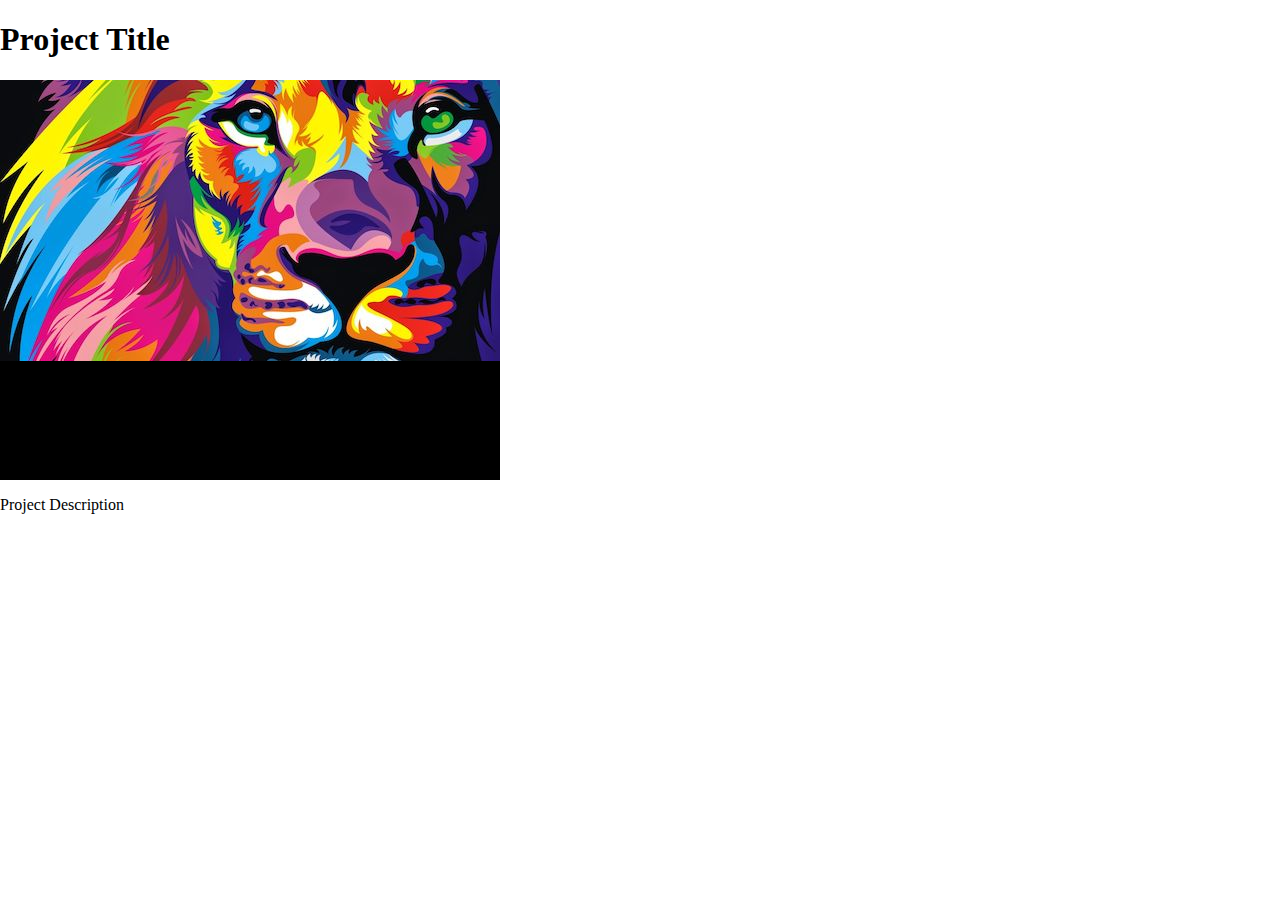
<file: _blank-template/index.html>
<!DOCTYPE html>
<html lang="en">

<head>
  <meta charset="utf-8" />
  <meta name="viewport" content="width=device-width, initial-scale=1.0">

  <title>CCLab Project</title>

  <link rel="stylesheet" type="text/css" href="style.css">

  <script src="libraries/p5.min.js"></script>
  <script src="libraries/p5.sound.min.js"></script>
  <!-- Uncomment the line below if you use audio. -->
  <!-- <script src="libraries/p5.sound.min.js"></script> -->
</head>

<body>

  <h1>Project Title</h1>

  <!-- the following div will contain the p5 canvas. -->
  <div id="canvasContainer"></div>

  <p>Project Description</p>

  <!-- the script tag below should always be at the bottom, right before the closing body tag -->
  <script src="sketch.js"></script>
</body>

</html>
</file>
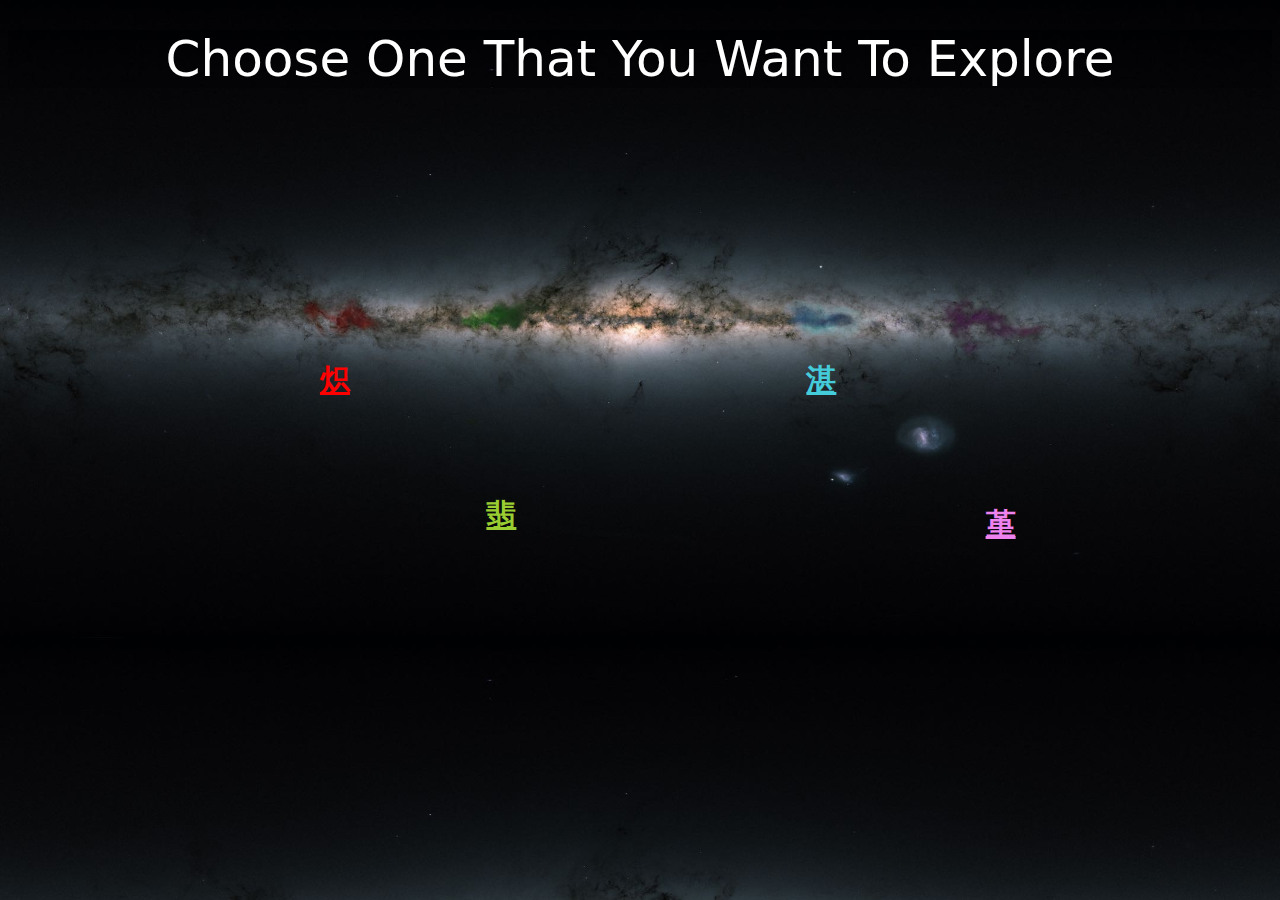
<file: final-one/index.html>
<!DOCTYPE html>
<html lang="en">

<head>
  <meta charset="utf-8" />
  <meta name="viewport" content="width=device-width, initial-scale=1.0">

  <title>Galaxy Exploration</title>

  <link rel="stylesheet" type="text/css" href="style.css">
  <link rel="stylesheet" href="https://fonts.google.com/">
  <script src="libraries/p5.min.js"></script>

</head>

<body class="index-page">
  <h1>Choose One That You Want To Explore</h1>
  <a class="red" href="page-red.html">炽</a>
  <a class="green" href="page-green.html">翡</a>
  <a class="blue" href="page-blue.html">湛</a>
  <a class="purple" href="page-purple.html">堇</a>

</body>

</html>
</file>
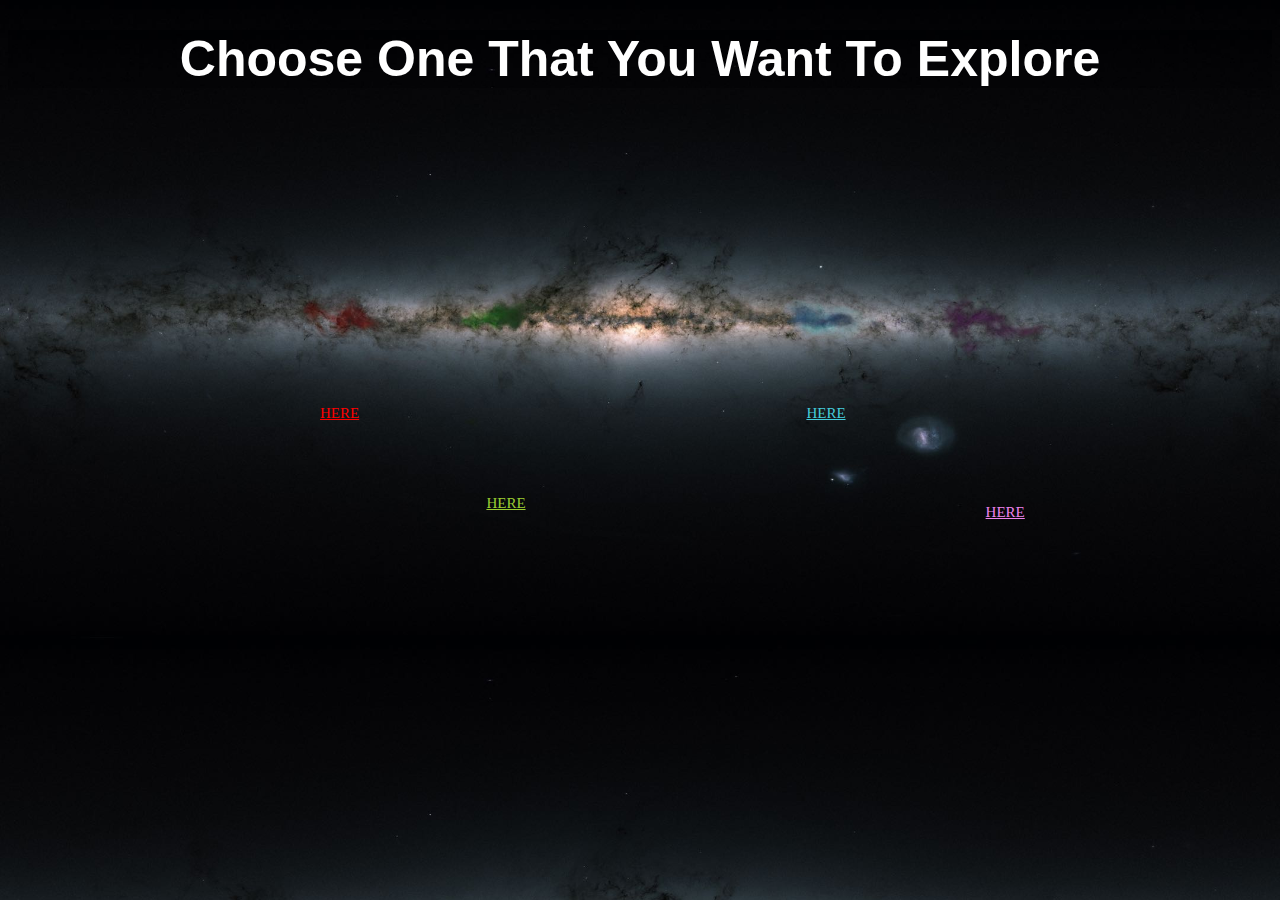
<file: perhaps-final-one/index.html>
<!DOCTYPE html>
<html lang="en">

<head>
  <meta charset="utf-8" />
  <meta name="viewport" content="width=device-width, initial-scale=1.0">

  <title>Galaxy Exploration</title>

  <link rel="stylesheet" type="text/css" href="style.css">
  <link rel="stylesheet" href="https://fonts.google.com/">
  <script src="libraries/p5.min.js"></script>
  <!-- Uncomment the line below if you use audio. -->
  <!-- <script src="libraries/p5.sound.min.js"></script> -->
</head>

<body>
  <h1>Choose One That You Want To Explore</h1>

  <!-- the following div will contain the p5 canvas. -->
  <!--<div id="canvasContainer"></div>-->
  <!-- <div class="box1" id="canvasContainer"></div> -->
  <a class="red" href="page-red.html">HERE</a>
  <a class="green" href="page-green.html">HERE</a>
  <a class="blue" href="page-blue.html">HERE</a>
  <a class="purple" href="page-purple.html">HERE</a>



  <!-- the script tag below should always be at the bottom, right before the closing body tag -->
  <!--<script src="sketch.js"></script>-->
  <!-- <script src="sketch.js"></script> -->
</body>

</html>
</file>
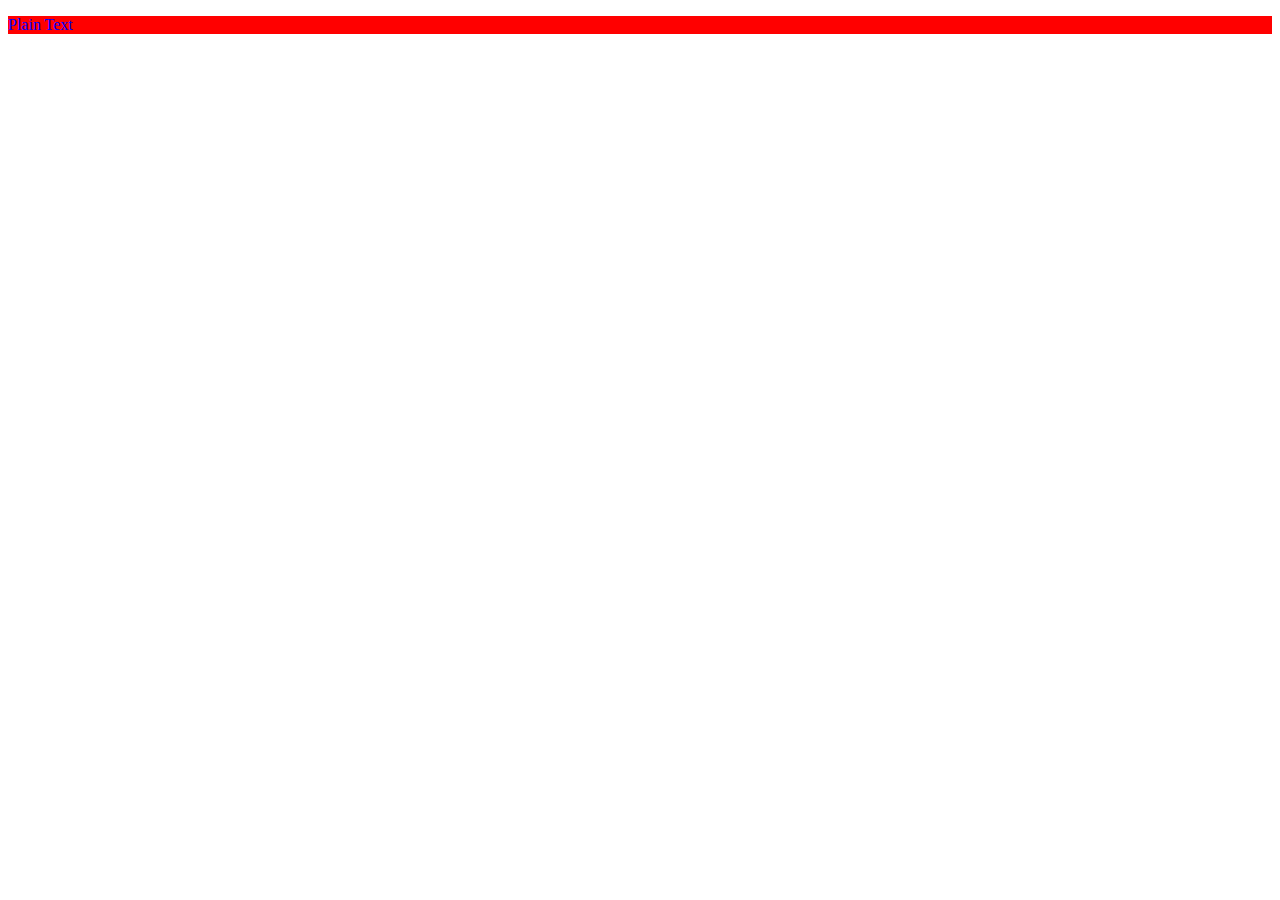
<file: w10-2-css 2 example/index.html>
<!DOCTYPE html>
<html lang="en">

<head>
  <meta charset="UTF-8">
  <meta http-equiv="X-UA-Compatible" content="IE=edge">
  <meta name="viewport" content="width=device-width, initial-scale=1.0">

  <title>Document</title>
  <link rel="stylesheet" href="style.css">

</head>

<body>
  <p>Plain Text</p>
</body>

</html>
</file>
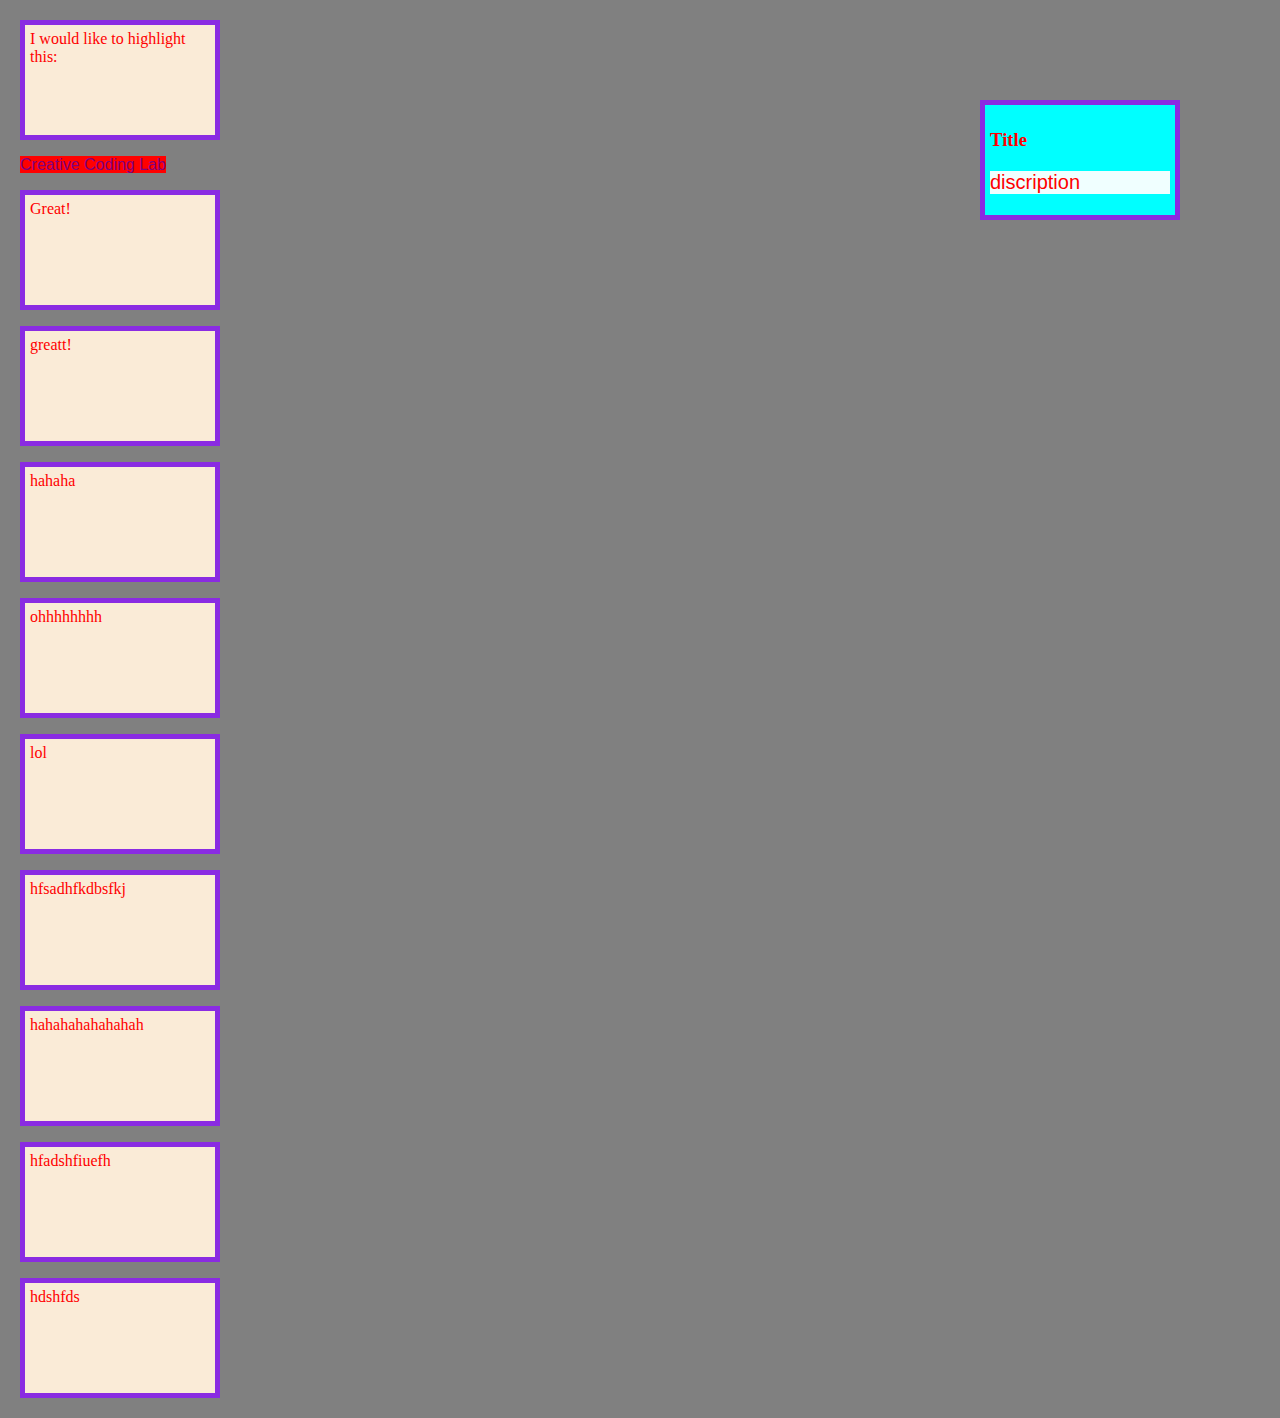
<file: w10-3-css-box-model/index.html>
<!DOCTYPE html>
<html lang="en">

<head>
    <meta charset="UTF-8">
    <meta http-equiv="X-UA-Compatible" content="IE=edge">
    <meta name="viewport" content="width=device-width, initial-scale=1.0">
    <title>a Box model try on Fri </title>
    <link rel="stylesheet" href="css/style.CSS">
</head>

<body>
    <p class="box">
        I would like to highlight this:
    </p>
    <span class="title">
        Creative Coding Lab
    </span>
    <p class="box"> Great!
    </p>

    <div class="box" id="special-box">
        <h3 class="Text">Title</h3>
        <p class="dsc">discription</p>
    </div>

    <p class="box">greatt!</p>
    <p class="box">hahaha</p>
    <p class="box">ohhhhhhhh</p>
    <p class="box">lol </p>

    <p class="box">hfsadhfkdbsfkj</p>
    <p class="box">hahahahahahahah</p>
    <p class="box">hfadshfiuefh</p>
    <p class="box">hdshfds</p>
</body>

</html>
</file>
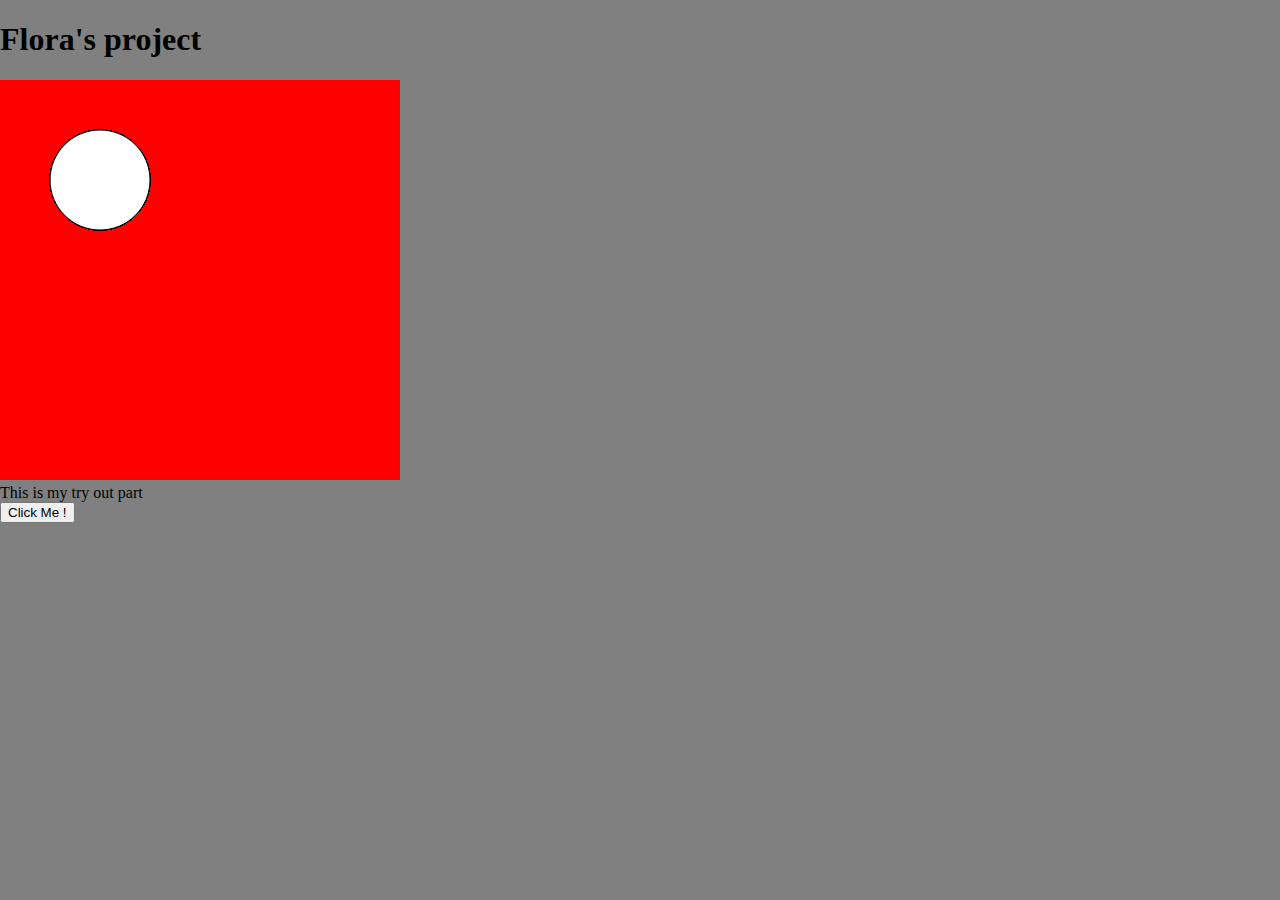
<file: w11-1-adding-p5/index.html>
<!DOCTYPE html>
<html lang="en">

<head>
  <meta charset="UTF-8">
  <meta http-equiv="X-UA-Compatible" content="IE=edge">
  <meta name="viewport" content="width=device-width, initial-scale=1.0">

  <title>Document</title>
  <link rel="stylesheet" href="style.css">
  <script src="libs/p5.js"></script>


</head>

<body>

  <h1>Flora's project </h1>
  <div id="canvasContainer"></div>
  <p>This is my try out part</p>

  <button onclick="buttonClicked()">Click Me !</button>

  <script src="script.js"></script>

</body>

</html>
</file>
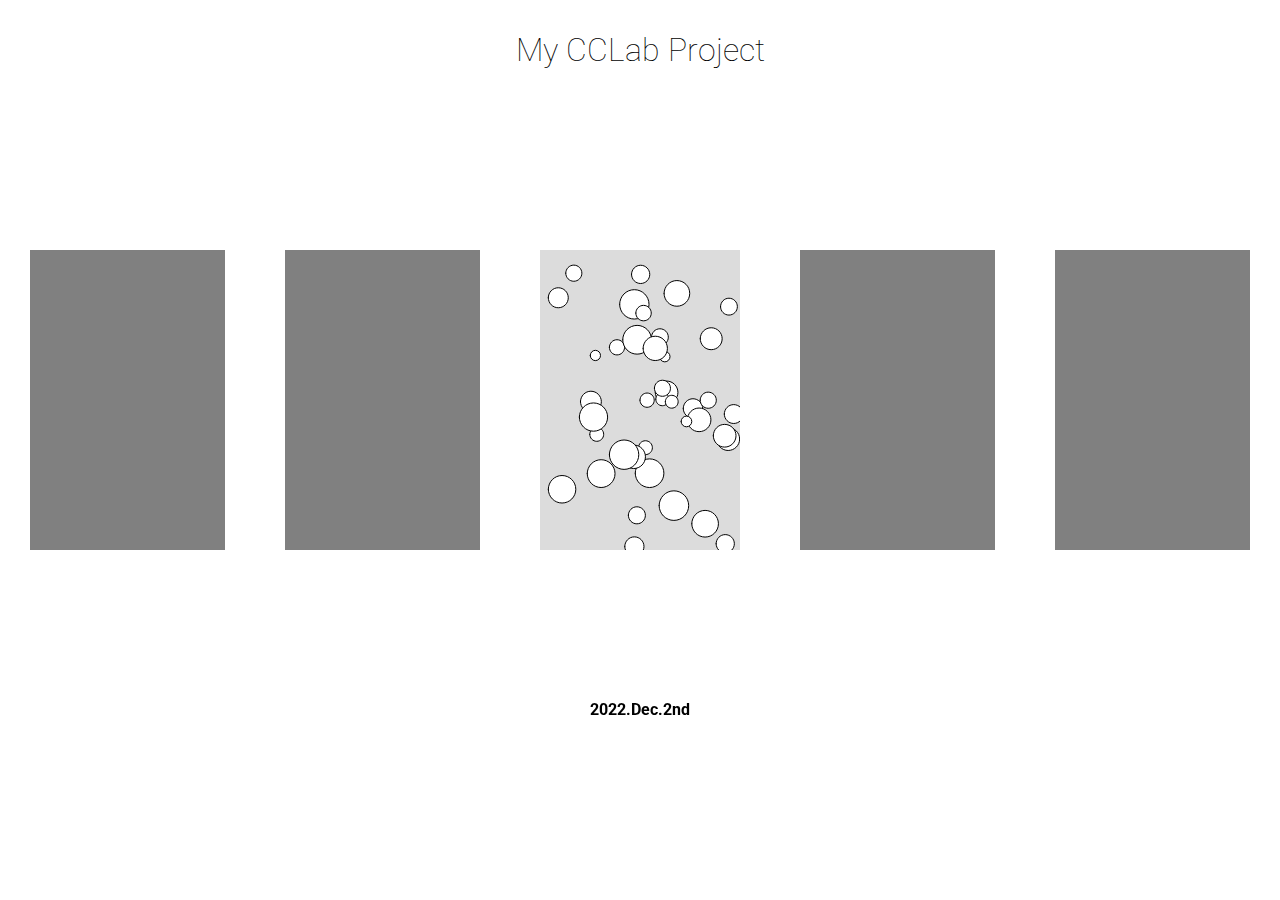
<file: w12-web-review/index.html>
<!DOCTYPE html>
<html lang="en">

<head>
  <meta charset="utf-8" />
  <meta name="viewport" content="width=device-width, initial-scale=1.0">

  <title>CCLab Project</title>

  <link rel="preconnect" href="https://fonts.googleapis.com">
  <link rel="preconnect" href="https://fonts.gstatic.com" crossorigin>
  <link href="https://fonts.googleapis.com/css2?family=Roboto:wght@100;700&display=swap" rel="stylesheet">
  <link rel="stylesheet" type="text/css" href="css/style.css">

  <script src="libraries/p5.min.js"></script>
  <script src="libraries/p5.sound.min.js"></script>
</head>

<body>

  <div class="div-header">
    <h1>My CCLab Project</h1>
  </div>

  <div class="div-content">
    <div class="box"></div>
    <div class="box"></div>
    <div class="box" id="canvasContainer"></div>
    <div class="box"></div>
    <div class="box"></div>
  </div>

  <div class="div-footer">
    <p>2022.Dec.2nd</p>
  </div>

  <!-- the script tag below should always be at the bottom, right before the closing body tag -->
  <script src="sketch.js"></script>
</body>

</html>
</file>
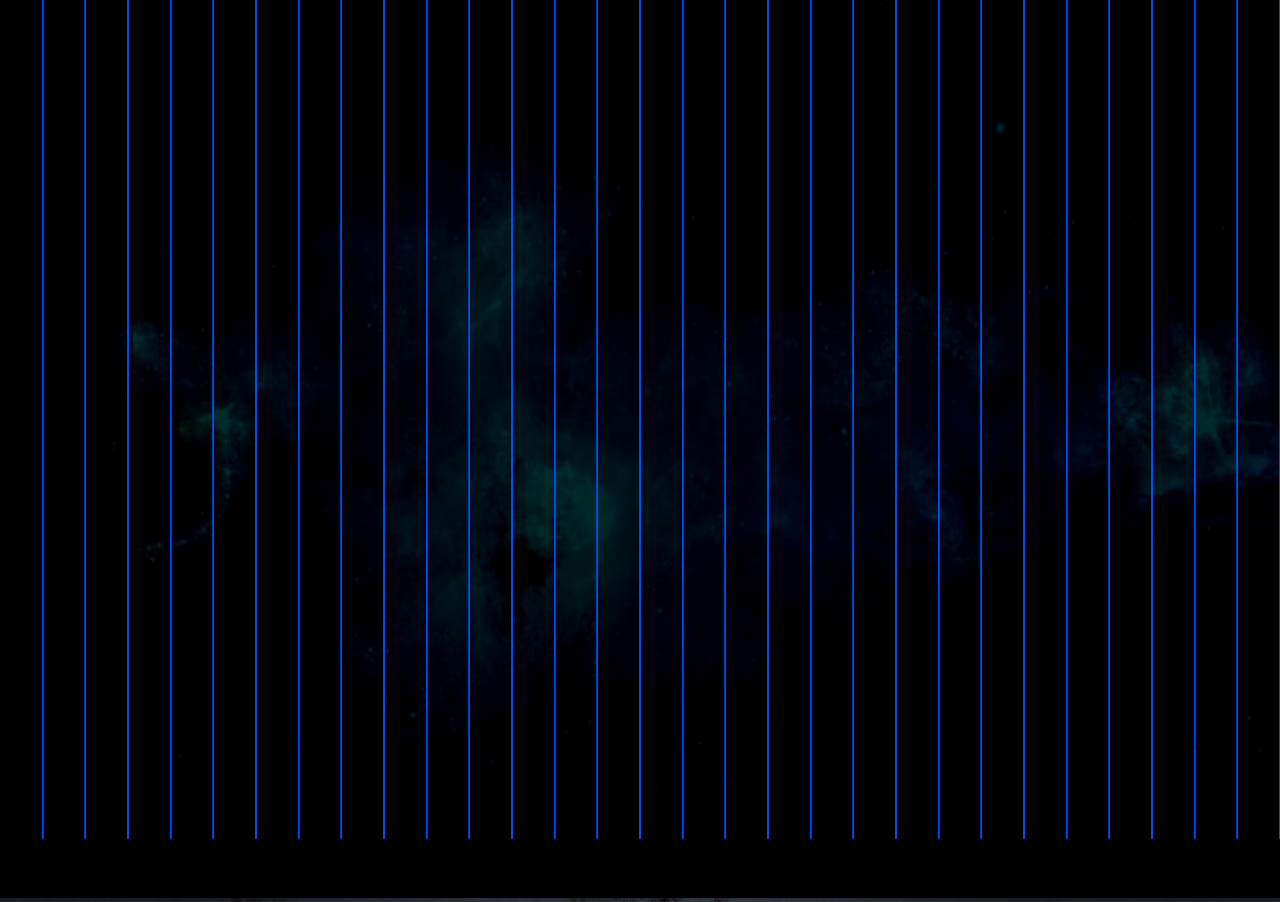
<file: final-one/page-blue.html>
<!DOCTYPE html>
<html lang="en">

<head>
    <meta charset="utf-8" />
    <meta name="viewport" content="width=device-width, initial-scale=1.0">

    <title>CCLab Project</title>

    <link rel="stylesheet" type="text/css" href="style.css">

    <script src="libraries/p5.min.js"></script>
    <script src="libraries/p5.sound.min.js"></script>
</head>

<body>
    <div id="canvasContainer"></div>
    <script src="script-blue.js"></script>
</body>

</html>
</file>
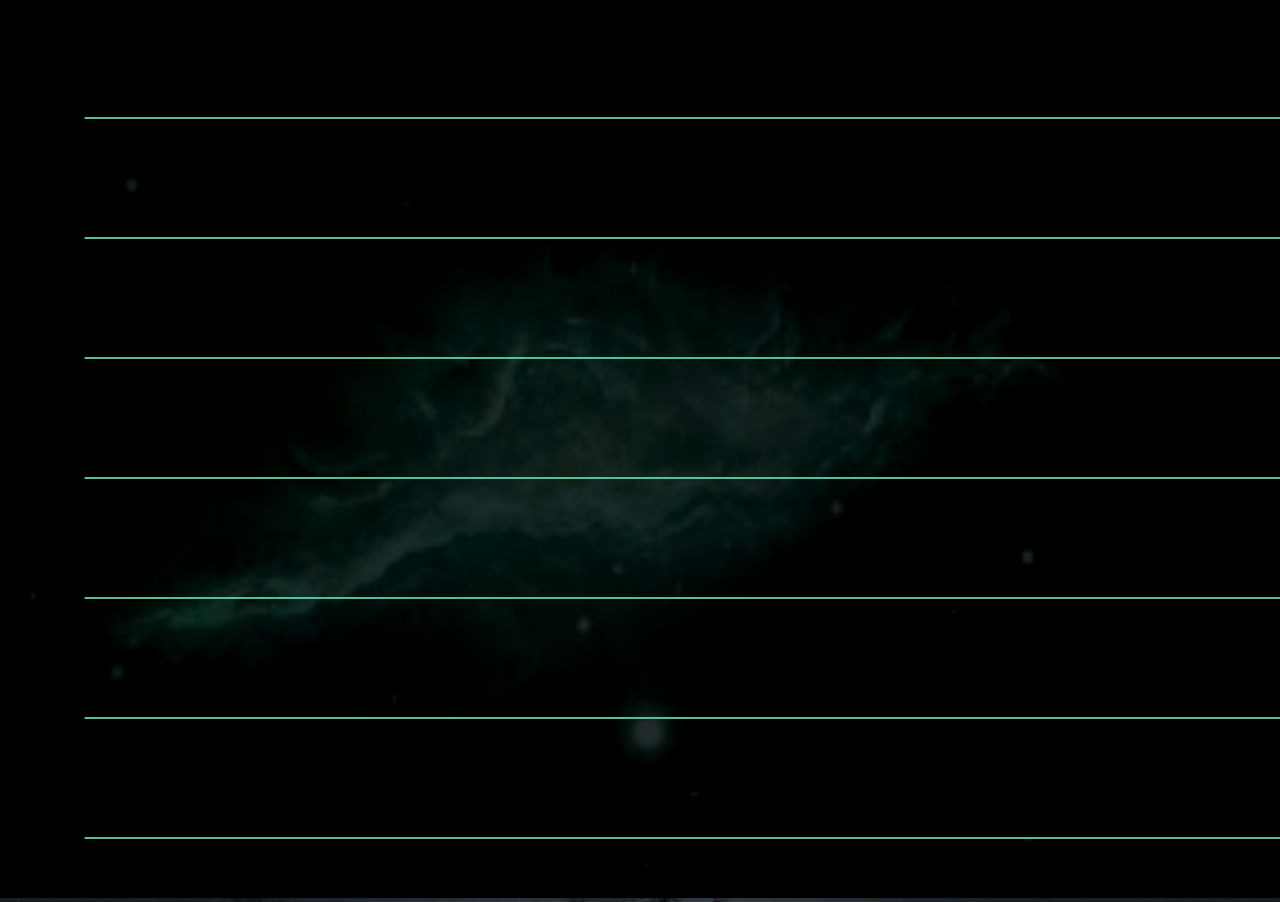
<file: final-one/page-green.html>
<!DOCTYPE html>
<html lang="en">

<head>
    <meta charset="utf-8" />
    <meta name="viewport" content="width=device-width, initial-scale=1.0">

    <title>CCLab Project</title>

    <link rel="stylesheet" type="text/css" href="style.css">

    <script src="libraries/p5.min.js"></script>
    <script src="libraries/p5.sound.min.js"></script>
</head>

<body>

    <div id="canvasContainer"></div>
    <script src="script-green.js"></script>
</body>

</html>
</file>
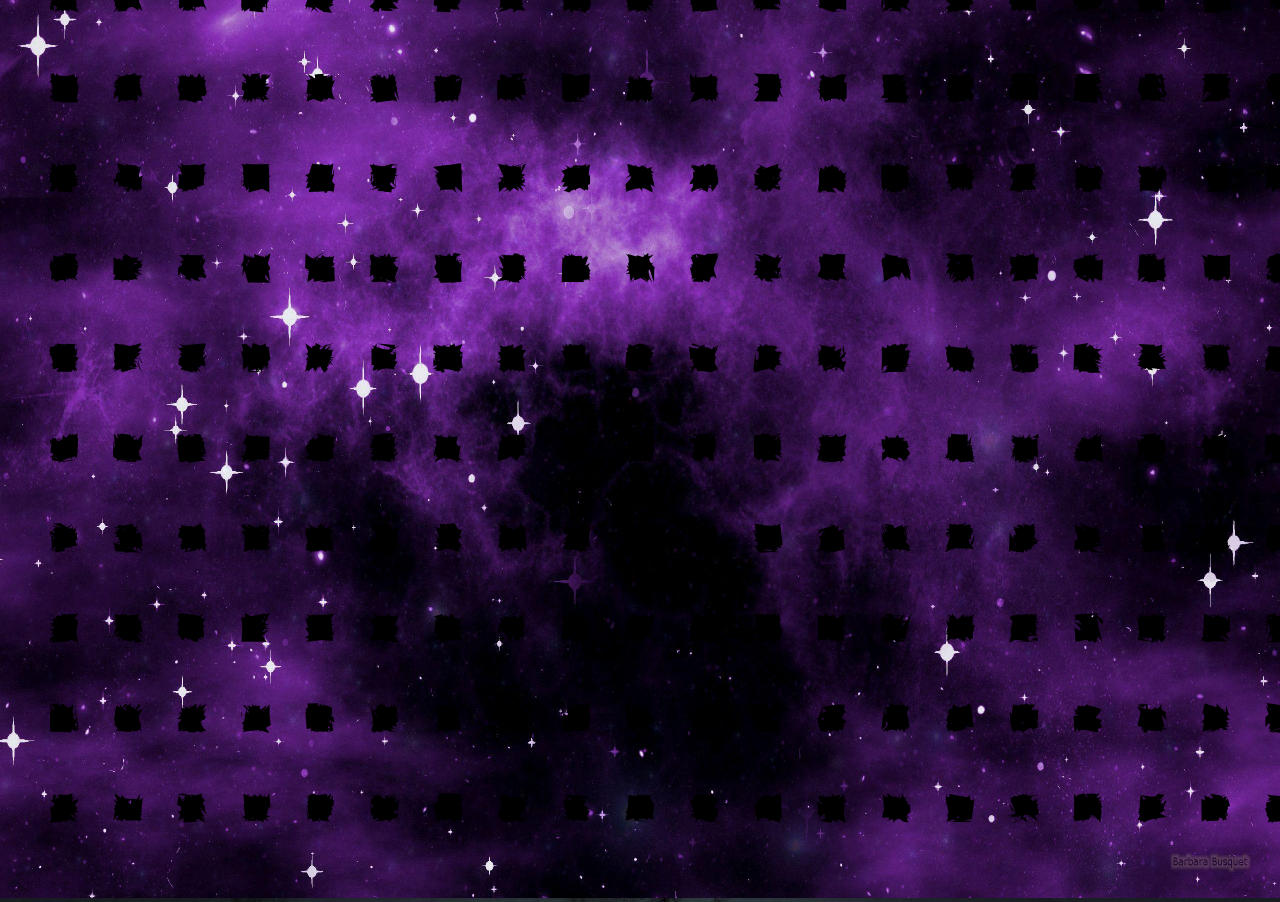
<file: final-one/page-purple.html>
<!DOCTYPE html>
<html lang="en">

<head>
    <meta charset="utf-8" />
    <meta name="viewport" content="width=device-width, initial-scale=1.0">

    <title>CCLab Project</title>

    <link rel="stylesheet" type="text/css" href="style.css">

    <script src="libraries/p5.min.js"></script>
    <script src="libraries/p5.sound.min.js"></script>
</head>

<body>
    <div id="canvasContainer"></div>
    <script src="script-purple.js"></script>
</body>

</html>
</file>
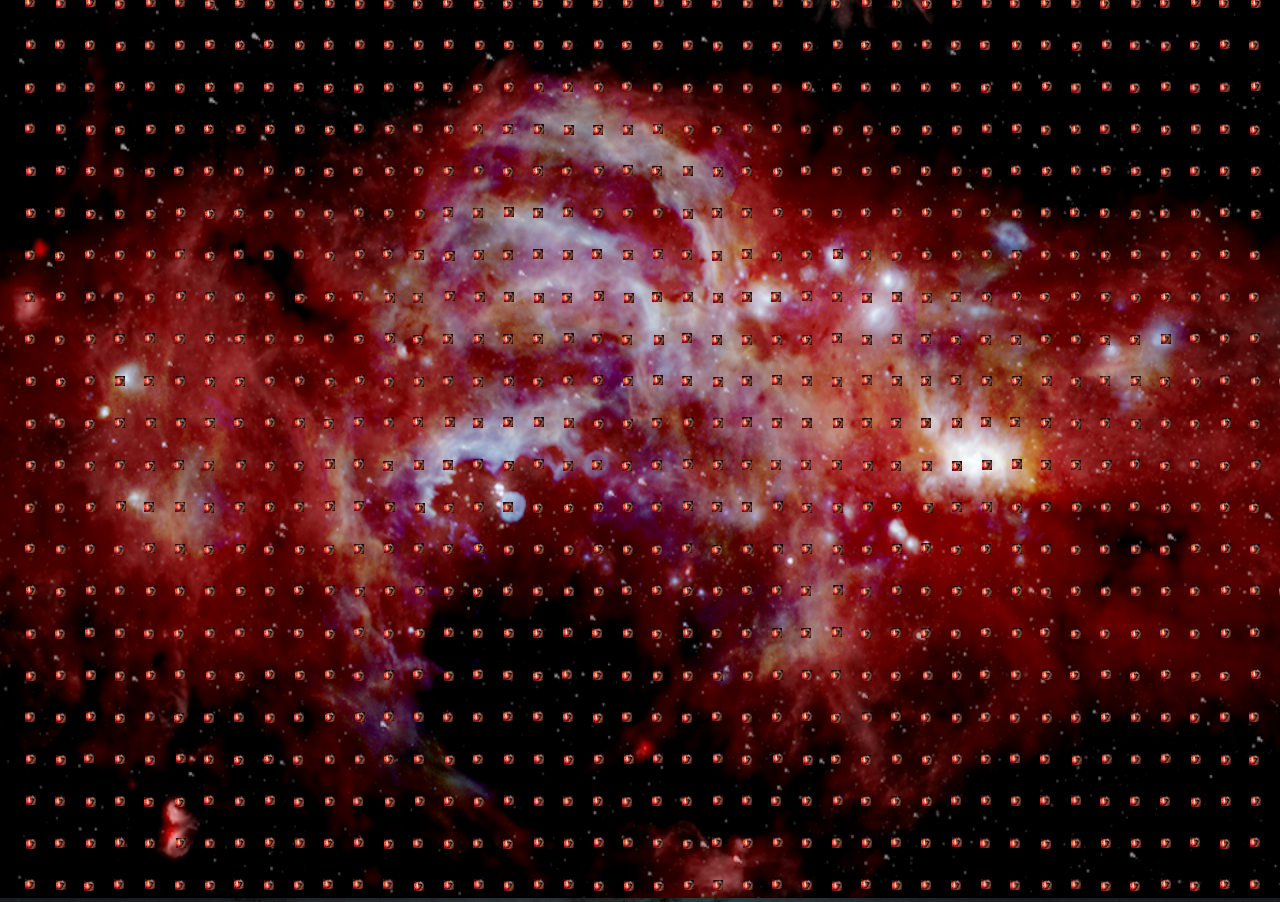
<file: final-one/page-red.html>
<!DOCTYPE html>
<html lang="en">

<head>
    <meta charset="utf-8" />
    <meta name="viewport" content="width=device-width, initial-scale=1.0">

    <title>CCLab Project</title>

    <link rel="stylesheet" type="text/css" href="style.css">

    <script src="libraries/p5.min.js"></script>
    <script src="libraries/p5.sound.min.js"></script>
</head>

<body class="RED">
    <div id="canvasContainer"></div>
    <script src="script-red.js"></script>
</body>

</html>
</file>
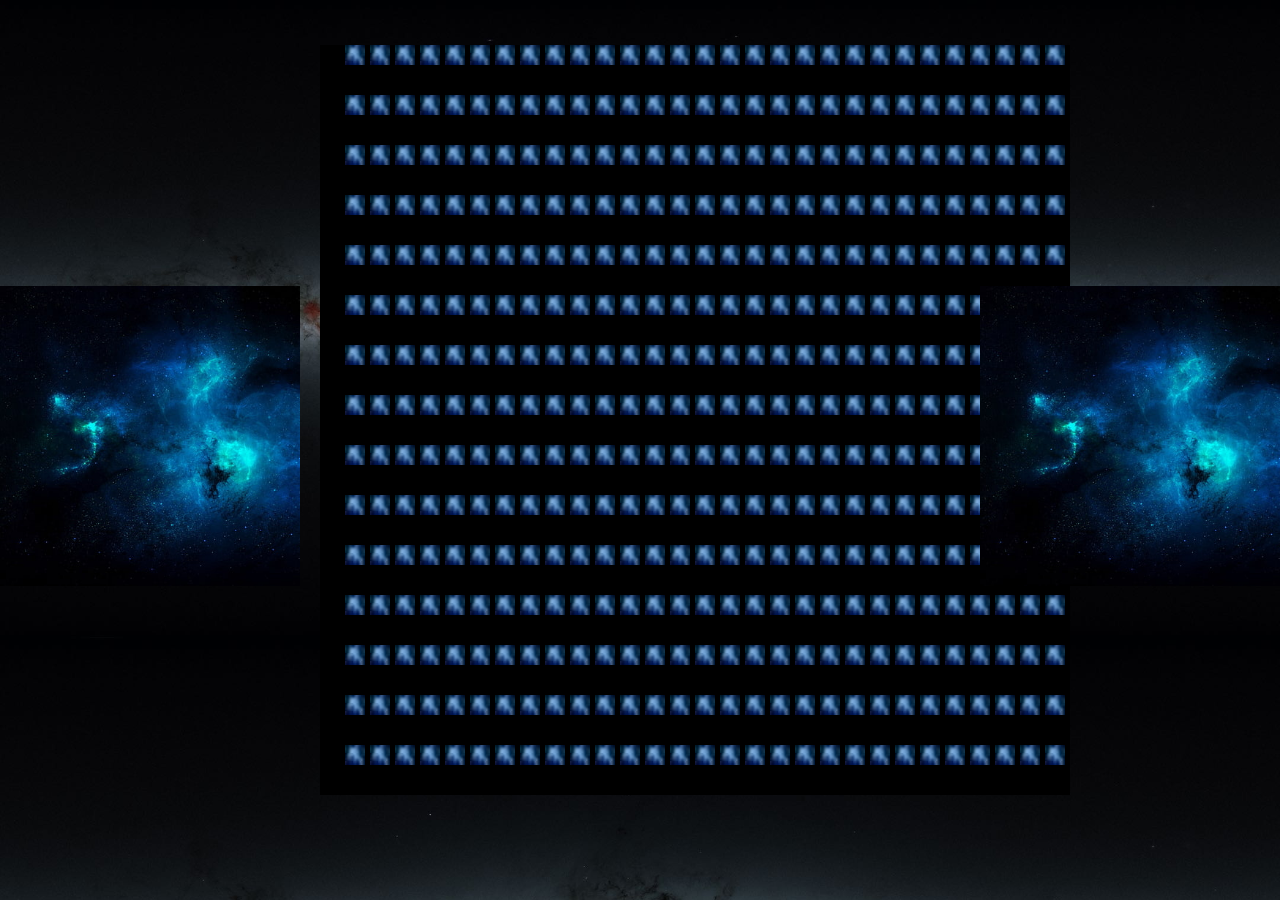
<file: perhaps-final-one/page-blue.html>
<!DOCTYPE html>
<html lang="en">

<head>
    <meta charset="utf-8" />
    <meta name="viewport" content="width=device-width, initial-scale=1.0">

    <title>CCLab Project</title>

    <link rel="stylesheet" type="text/css" href="style.css">

    <script src="libraries/p5.min.js"></script>
    <script src="libraries/p5.sound.min.js"></script>
    <!-- Uncomment the line below if you use audio. -->
    <!-- <script src="libraries/p5.sound.min.js"></script> -->
</head>

<body>


    <!-- the following div will contain the p5 canvas. -->
    <div id="canvasContainer"></div>
    <p class="leftBlue"></p>
    <p class="rightBlue"></p>


    <!-- the script tag below should always be at the bottom, right before the closing body tag -->
    <script src="script-blue.js"></script>
</body>

</html>
</file>
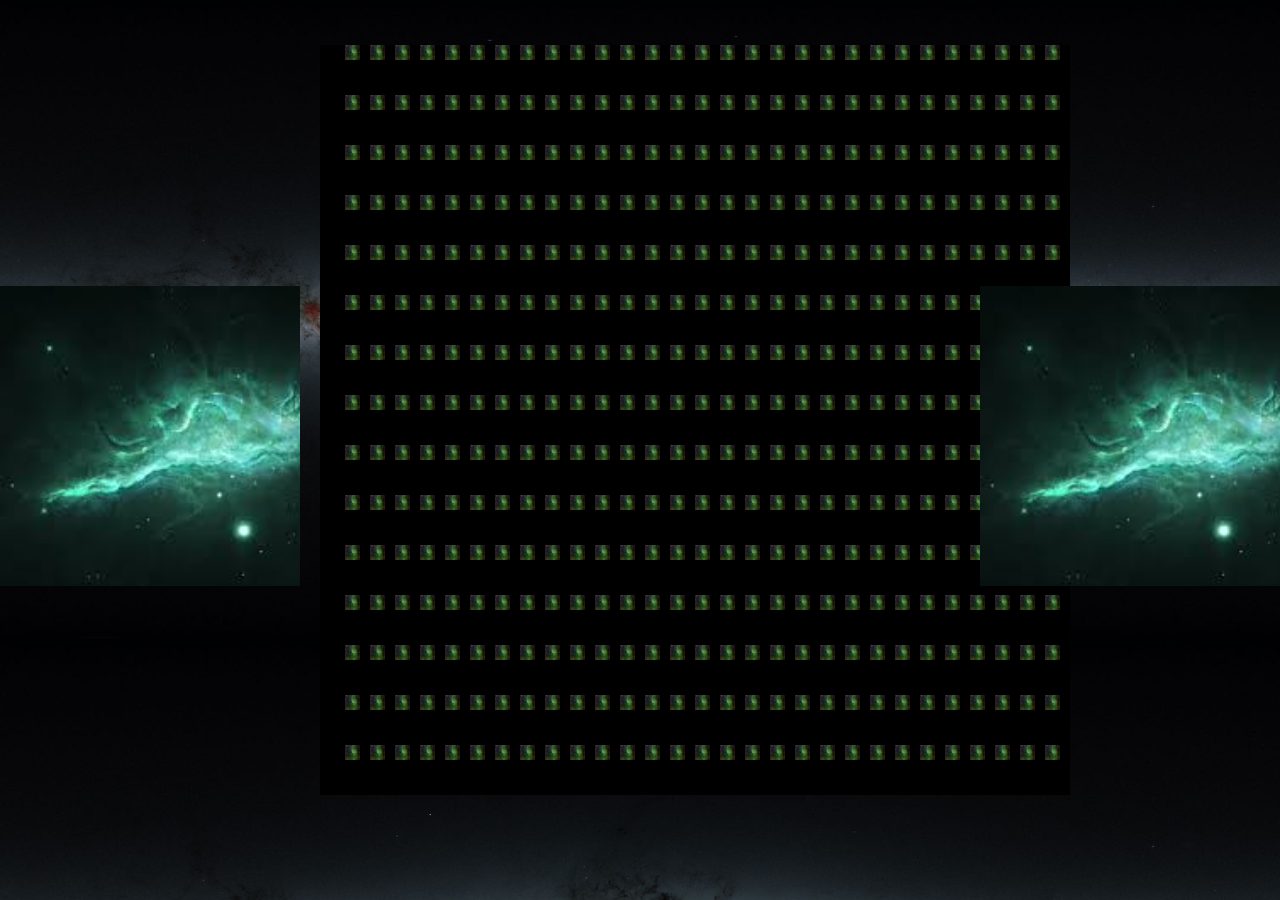
<file: perhaps-final-one/page-green.html>
<!DOCTYPE html>
<html lang="en">

<head>
    <meta charset="utf-8" />
    <meta name="viewport" content="width=device-width, initial-scale=1.0">

    <title>CCLab Project</title>

    <link rel="stylesheet" type="text/css" href="style.css">

    <script src="libraries/p5.min.js"></script>
    <script src="libraries/p5.sound.min.js"></script>
    <!-- Uncomment the line below if you use audio. -->
    <!-- <script src="libraries/p5.sound.min.js"></script> -->
</head>

<body>


    <!-- the following div will contain the p5 canvas. -->
    <div id="canvasContainer"></div>
    <p class="leftGreen"></p>
    <p class="rightGreen"></p>

    <!-- the script tag below should always be at the bottom, right before the closing body tag -->
    <script src="script-green.js"></script>
</body>

</html>
</file>
<file: _blank-template/style.css>
html,
body {
  margin: 0;
  padding: 0;
  color: black;
}

canvas {
  display: block;
}
</file>
<file: final-one/style.css>
html,
body {
  background-image:
    url("assets/images/background.jpeg");
  background-size: cover;
}

h1 {
  color: white;
  font-size: 50px;
  margin: 30px;
  text-align-last: center;
  font-family: system-ui, -apple-system, BlinkMacSystemFont, 'Segoe UI', Roboto, Oxygen, Ubuntu, Cantarell, 'Open Sans', 'Helvetica Neue', sans-serif;
  font-weight: lighter;
}



.red {
  color: red;
  font-size: 30px;
  position: absolute;
  font-family: 'Courier New', Courier, monospace;
  font-weight: bolder;
  top: 40%;
  left: 25%;

}

.blue {
  color: rgb(69, 204, 219);
  font-size: 30px;
  position: absolute;
  font-family: 'Courier New', Courier, monospace;
  font-weight: bolder;
  top: 40%;
  left: 63%;
}

.green {
  color: yellowgreen;
  font-size: 30px;
  position: absolute;
  font-family: 'Courier New', Courier, monospace;
  font-weight: bolder;
  top: 55%;
  left: 38%;
}

.purple {
  color: violet;
  font-size: 30px;
  position: absolute;
  font-family: 'Courier New', Courier, monospace;
  font-weight: bolder;
  top: 56%;
  left: 77%;
}



#canvasContainer {
  position: absolute;
  left: 50%;
  top: 50%;
  transform: translate(-50%, -50%);
}
</file>
<file: perhaps-final-one/style.css>
html,
body {
  background-image:
    url("assets/images/1.jpeg");
  background-size: cover;
}

h1 {
  color: white;
  font-size: 50px;
  margin: 30px;
  text-align-last: center;

  font-family: Impact, Haettenschweiler, 'Arial Narrow Bold', sans-serif
}

.button1 {
  color: red;
  font-size: 30px;
  width: 100px;
  height: 100px;
  position: absolute;
  top: 43%;
  left: 20%;
  background-image: url("assets/images/red.png");
  background-size: cover;
}

.button2 {
  /* color: greenyellow; */
  font-size: 30px;
  width: 100px;
  height: 100px;
  position: absolute;
  top: 45%;
  left: 40%;
  background-image: url("assets/images/green.jpeg");
  background-size: cover;
  text-align: center;
}

.button3 {
  color: blue;
  font-size: 30px;
  width: 100px;
  height: 100px;
  position: absolute;
  top: 45%;
  left: 60%;
  background-image: url("assets/images/blue.jpeg");
  background-size: cover;
}

.button4 {
  color: violet;
  font-size: 20px;
  width: 100px;
  height: 100px;
  position: absolute;
  top: 45%;
  left: 80%;
  background-image: url("assets/images/purple.jpeg");
  background-size: cover;
}

.red {
  color: red;
  font-size: 15px;
  position: absolute;
  top: 45%;
  left: 25%;
  /* put the letter on the top of the button */
}

.blue {
  color: rgb(69, 204, 219);
  font-size: 15px;
  position: absolute;
  top: 45%;
  left: 63%;
}

.green {
  color: yellowgreen;
  font-size: 15px;
  position: absolute;
  top: 55%;
  left: 38%;
}

.purple {
  color: violet;
  font-size: 15px;
  position: absolute;
  top: 56%;
  left: 77%;
}


.leftRed {
  background-image: url("assets/images/red.png");
  background-size: cover;
  width: 300px;
  height: 300px;
  position: absolute;
  top: 30%;
  left: 0%;
}

.rightRed {
  background-image: url("assets/images/red.png");
  background-size: cover;
  width: 300px;
  height: 300px;
  position: absolute;
  top: 30%;
  right: 0%;
}

.leftPurple {
  background-image: url("assets/images/purple.jpeg");
  background-size: cover;
  width: 300px;
  height: 300px;
  position: absolute;
  top: 30%;
  left: 0%;
}

.rightPurple {
  background-image: url("assets/images/purple.jpeg");
  background-size: cover;
  width: 300px;
  height: 300px;
  position: absolute;
  top: 30%;
  right: 0%;
}

.leftGreen {
  background-image: url("assets/images/green.jpeg");
  background-size: cover;
  width: 300px;
  height: 300px;
  position: absolute;
  top: 30%;
  left: 0%;
}

.rightGreen {
  background-image: url("assets/images/green.jpeg");
  background-size: cover;
  width: 300px;
  height: 300px;
  position: absolute;
  top: 30%;
  right: 0%;
}

.leftBlue {
  background-image: url("assets/images/blue.jpeg");
  background-size: cover;
  width: 300px;
  height: 300px;
  position: absolute;
  top: 30%;
  left: 0%;
}

.rightBlue {
  background-image: url("assets/images/blue.jpeg");
  background-size: cover;
  width: 300px;
  height: 300px;
  position: absolute;
  top: 30%;
  right: 0%;
}

#canvasContainer {
  position: absolute;
  left: 25%;
  top: 5%;
}
</file>
<file: w10-2-css 2 example/style.css>
p {
  background: red;
  color: blue
}
</file>
<file: w10-3-css-box-model/css/style.CSS>
body {
    color: purple;
    background-color: grey;
    margin: 20px;

}

.box {
    color: red;
    background-color: antiquewhite;
    width: 180px;
    height: 100px;
    padding: 5px;
    border: solid blueviolet;
    border-width: 5px;
    /* margin: 20px; */
}

#special-box {
    background-color: aqua;
    position: fixed;
    right: 100px;
    top: 100px;
    /* display: block; */
}

.title {
    background-color: red;
    font-family: 'Franklin Gothic Medium', 'Arial Narrow', Arial, sans-serif;
}

.dsc {
    font-family: 'Gill Sans', 'Gill Sans MT', Calibri, 'Trebuchet MS', sans-serif;
    font-size: 20px;
    background-color: azure;

}

body,
h3,
p {
    margin: 5;
}
</file>
<file: w11-1-adding-p5/style.css>
body,
p {
  margin: 0;
  background-color: grey;
}
</file>
<file: w12-web-review/css/style.css>
html, body {
  height: 100%; /* to use % values on height */
  font-family: 'Roboto', sans-serif; 
}

/* to remove the default margins and paddings */
html, body, h1, p {
  margin: 0;
  padding: 0;
}

h1 {
  font-weight: lighter;
}
p {
  font-weight: bold;
}

canvas {
  display: block;
}

.div-header {
  /* background-color: aqua; */
  /* width: 100%; */
  height: 100px;
  text-align: center;

  display: flex;
  justify-content: center;
  align-items: center;
}

.div-footer {
  /* background-color: plum; */
  height: 10%;
  
  text-align: center;
}

.div-content {
  /* background-color: yellowgreen; */
  height: 600px;

  display: flex;
  justify-content: center;
  align-items: center;

}

.box {
  background-color: gray;
  width: 200px;
  height: 300px;
  margin: 30px;
}


/* to locate the canvas at the center of the page */
/* use one of the two options, calc() and transform  */
/*
#canvasContainer {
  width: 500px;
  height: 400px;

  position: absolute;
  left: calc(50% - 250px);
  top: calc(50% - 200px);
  
  left: 50%;
  top: 50%;
  transform: translate(-50%, -50%);
}
*/
</file>
